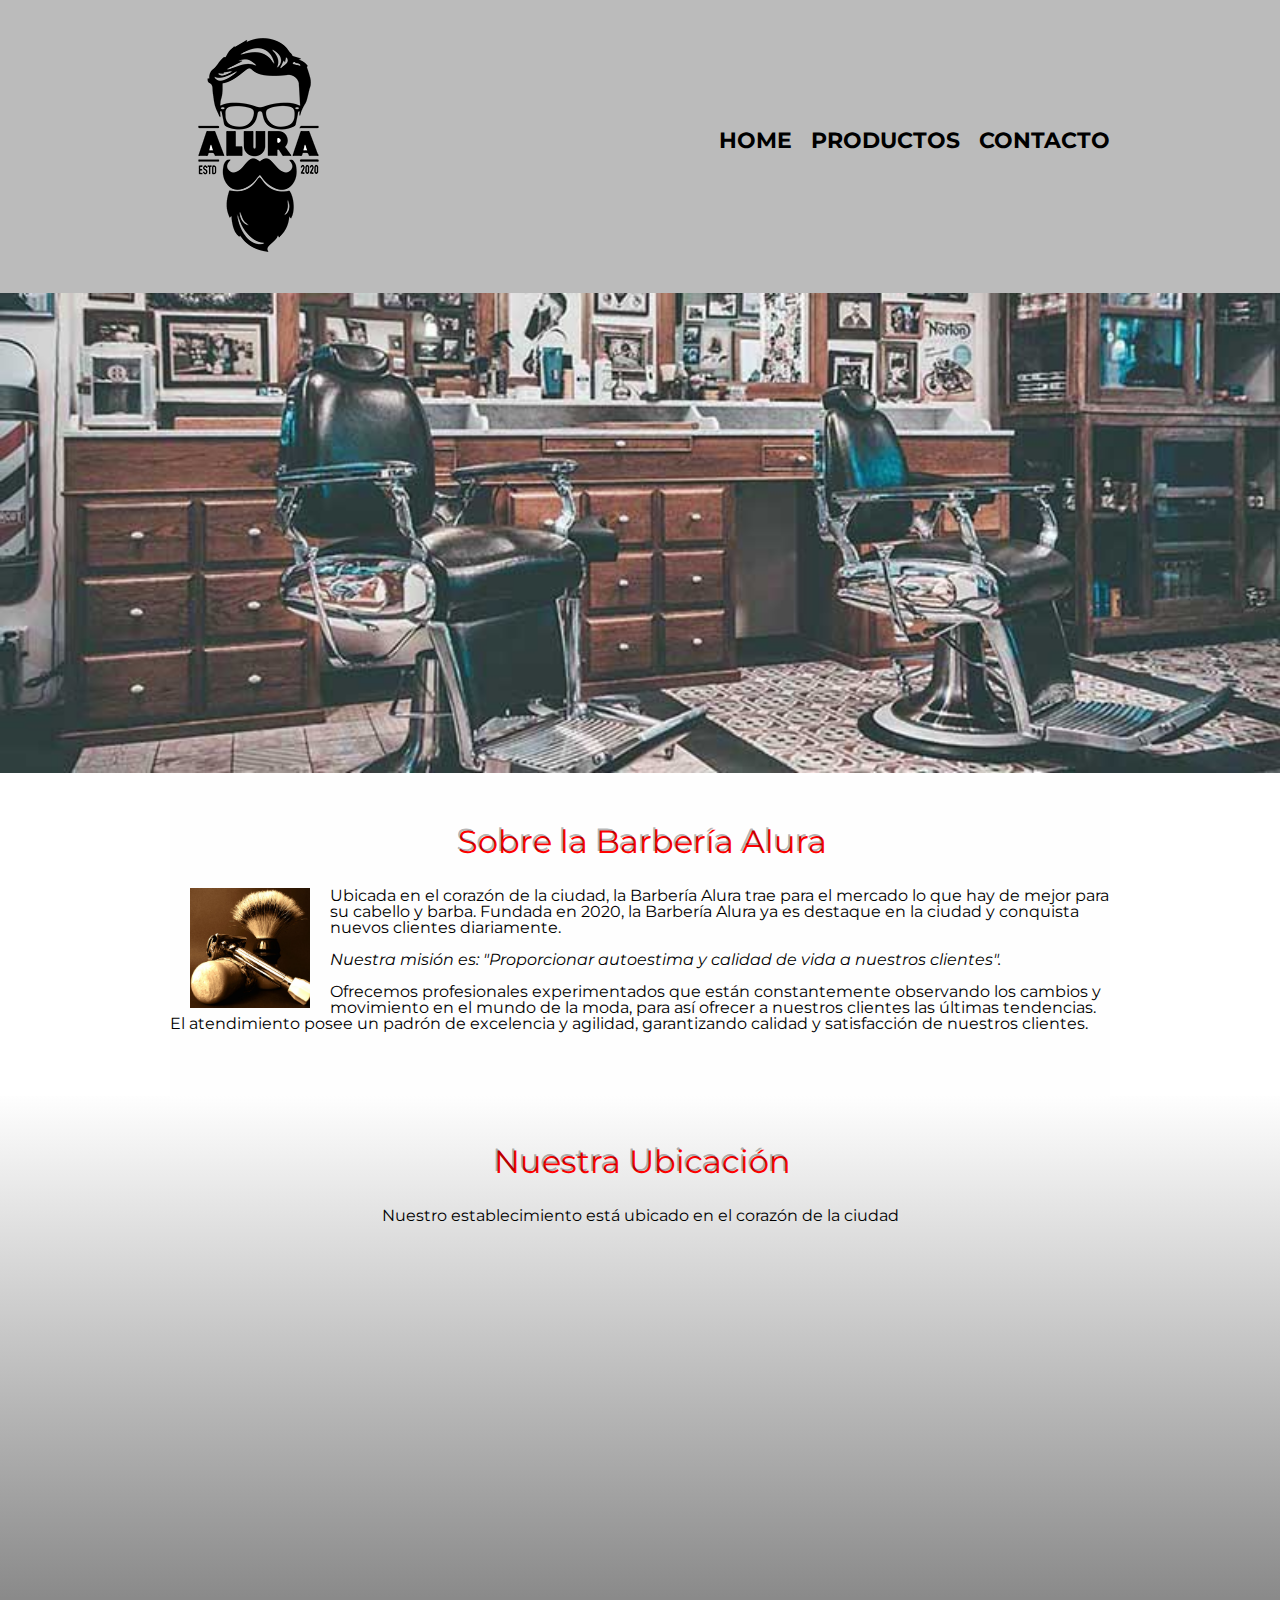
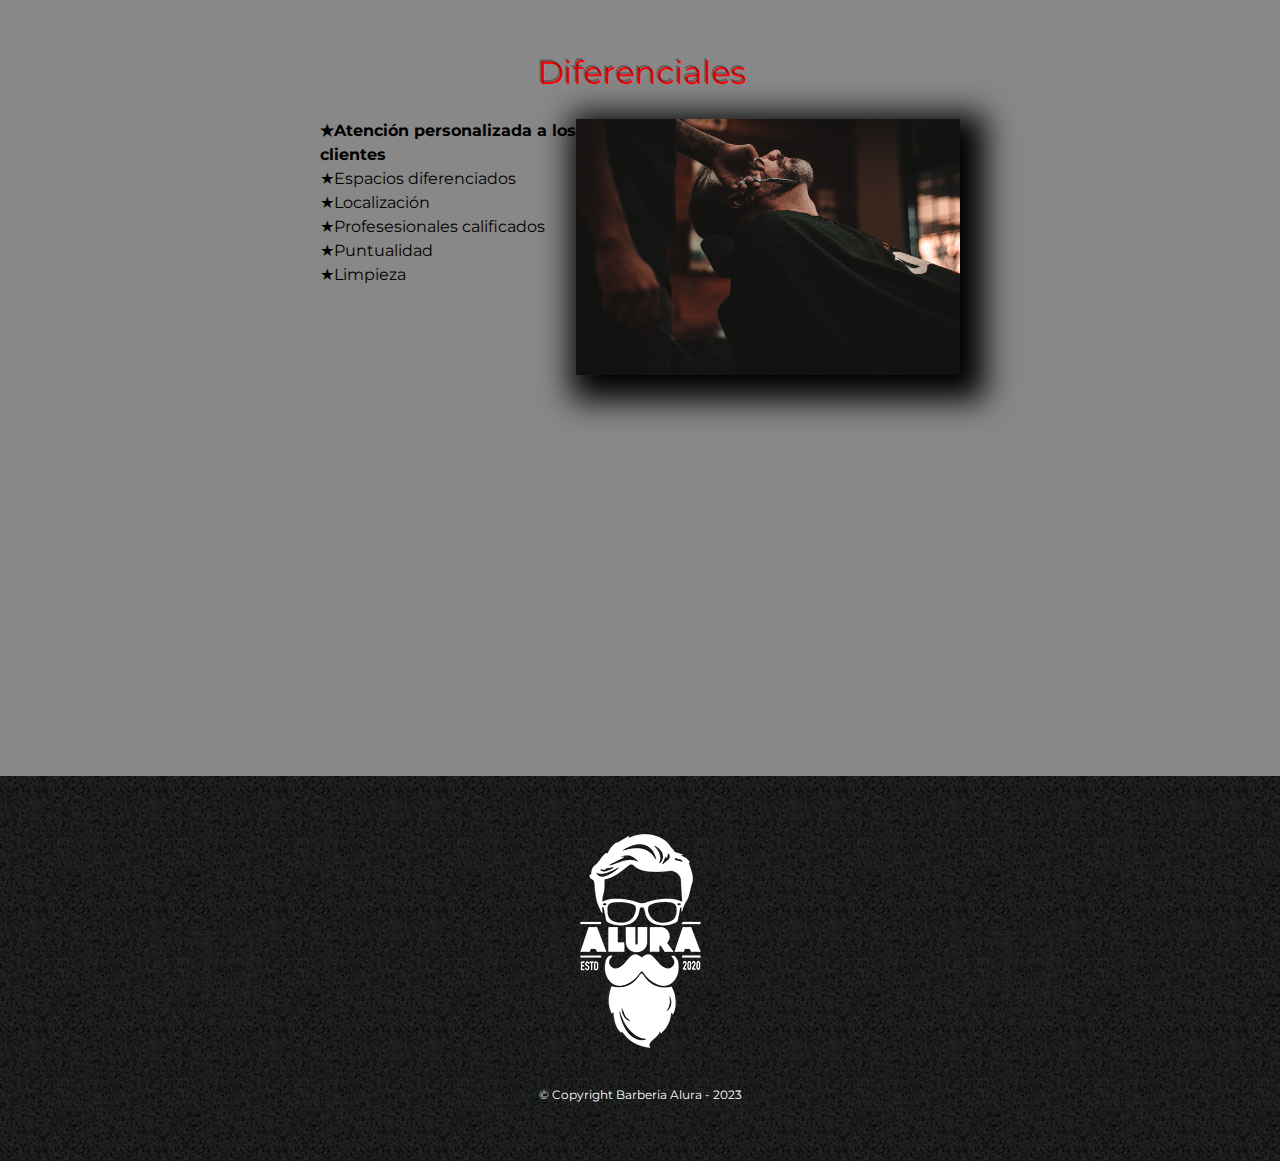
<file: index.html>
<!DOCTYPE html>

<html lang="es">

	<head>

		<meta charset="utf-8">
		<meta name="viewport" content="width=device-width">
		<title>Barberia Alura</title>
		<link rel="stylesheet" href="reset.css">
		<link rel="stylesheet" href= "style.css">
		<link rel="preconnect" href="https://fonts.googleapis.com"><link rel="preconnect" href="https://fonts.gstatic.com" crossorigin><link href="https://fonts.googleapis.com/css2?family=Montserrat:wght@300&display=swap" rel="stylesheet">
	</head>

	<body>
		<header>
			<div class="caja">
				<h1> <img src="imagenes/logo.png"></h1>
				<nav>
					<ul>
						<li><a href="index.html">Home</a></li>
						<li><a href="Productos.html">Productos</a></li>
						<li><a href="contacto.html">Contacto</a></li>
					</ul>
				</nav>			
	
			</div>
			
		</header>

		<img class="banner" src="banner/banner.jpg">

		<main>

			
			<section class="principal">

            	<h2 class="titulo-principal">Sobre la Barbería Alura</h2>

				<img class="utensilios" src="imagenes/utensilios.jpg" alt="Utensilios de un barbero">

            	<p>Ubicada en el corazón de la ciudad, la <strong>Barbería Alura</strong> trae para el mercado lo que hay de mejor para su cabello y barba. Fundada en 2020, la Barbería Alura ya es destaque en la ciudad y conquista nuevos clientes diariamente.</p>

            	<p id="mision"><em>Nuestra misión es: <strong>"Proporcionar autoestima y calidad de vida a nuestros clientes"</strong>.</em></p>

            	<p>Ofrecemos profesionales experimentados que están constantemente observando los cambios y movimiento en el mundo de la moda, para así ofrecer a nuestros clientes las últimas tendencias. El atendimiento posee un padrón de excelencia y agilidad, garantizando calidad y satisfacción de nuestros clientes.</p> 

			</section>

			<section class="mapa">
				<h3 class="titulo-principal">Nuestra Ubicación</h3>
				<p>Nuestro establecimiento está ubicado en el corazón de la ciudad</p>

				<div class="mapa-contenido">
					<iframe src="https://www.google.com/maps/embed?pb=!1m18!1m12!1m3!1d1537.3470707279323!2d-46.633166159891246!3d-23.58825546923874!2m3!1f0!2f0!3f0!3m2!1i1024!2i768!4f13.1!3m3!1m2!1s0x94ce5a2b2ed7f3a1%3A0xab35da2f5ca62674!2sCaelum%20-%20Education%20and%20Innovation!5e0!3m2!1ses!2sco!4v1673454058869!5m2!1ses!2sco" width="100%" height="300" style="border:0;" allowfullscreen="" loading="lazy" referrerpolicy="no-referrer-when-downgrade"></iframe>

				</div>
				
			</section>

			<section class="diferenciales">

				<h3 class="titulo-principal">Diferenciales</h3>

				<div class="contenido-diferenciales">
					<ul class="lista-diferenciales">
						<li class="items">Atención personalizada a los clientes</li>
						<li class="items">Espacios diferenciados</li>
						<li class="items">Localización</li>
						<li class="items">Profesesionales calificados</li>
						<li class="items">Puntualidad</li>
						<li class="items">Limpieza</li>
					</ul><img src="diferenciales/diferenciales.jpg" class="imagen-diferenciales">
	
				</div>

				<div class="video">
					<iframe width="100%" height="315" src="https://www.youtube.com/embed/wcVVXUV0YUY" title="YouTube video player" frameborder="0" allow="accelerometer; autoplay; clipboard-write; encrypted-media; gyroscope; picture-in-picture; web-share" allowfullscreen></iframe>
				</div>	

			</section>

		</main>

		<footer>
			<img src="imagenes/logo-blanco.png">
			<p class="copyright">&copy Copyright Barberia Alura - 2023</p>
		</footer>

	</body>

</html>
</file>
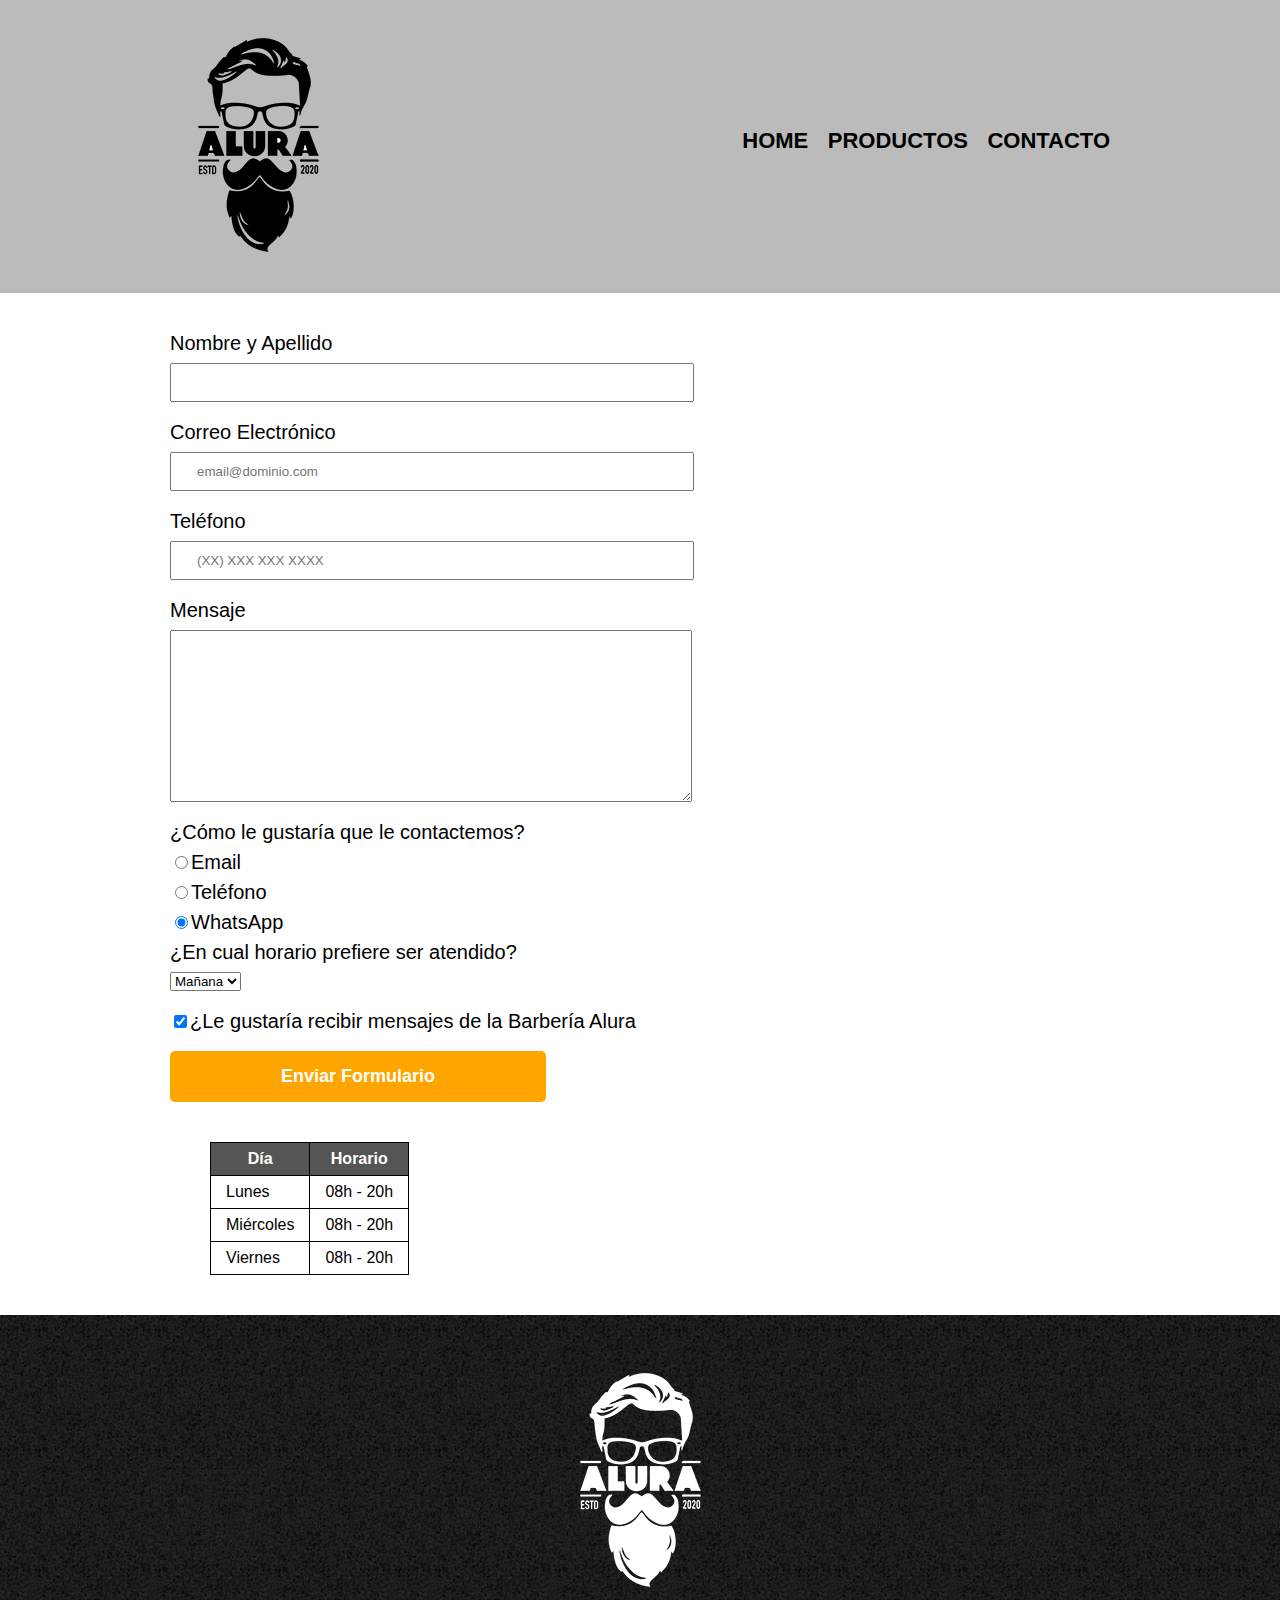
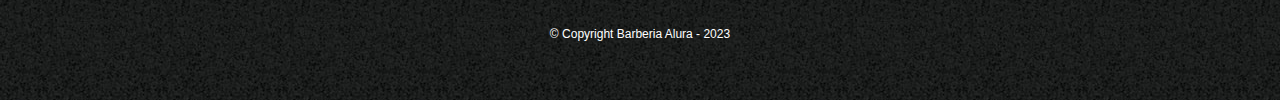
<file: contacto.html>
<!DOCTYPE html>

<html>
	<head>
		<meta charset="utf-8">
        <meta name="viewport" content="width=device-width">
		<title>Contacto - Barberia Aura</title>
		<link rel="stylesheet" href="reset.css">
		<link rel="stylesheet" href="style.css">
	</head>
    <body>
        <header>
            <div class="caja">
                <h1> <img src="imagenes/logo.png" alt="Logo de la Barberia Alura"></h1>
                <nav>
                    <ul>
                        <li><a href="index.html">Home</a></li>
                        <li><a href="Productos.html">Productos</a></li>
                        <li><a href="contacto.html">Contacto</a></li>
                    </ul>
                </nav>			
    
            </div>
            
        </header>
        <main class="main-contacto">

            <form>

                <label for="nombreapellido">Nombre y Apellido</label>
                <input type="text" id="nombreapellido" class="input-padron" required>

                <label for="correoelectronico">Correo Electrónico</label>
                <input type="email"id="correoelectronico" class="input-padron" required placeholder="email@dominio.com">

                <label for="telefono">Teléfono</label>
                <input type="tel" id="telefono" class="input-padron" required placeholder="(XX) XXX XXX XXXX">

                <label for="mensaje">Mensaje</label>
                <textarea cols="70" rows="10" id="mensaje" class="input-padron" required></textarea>

                <fieldset>
                    <legend>¿Cómo le gustaría que le contactemos?</legend>

                    <label for="radio-email"><input type="radio" name="contacto" 
                    value="email" id="radio-email">Email</label>
                    

                    <label for="radio-telefono"><input type="radio" name="contacto" 
                    value="telefono" id="radio-telefono">Teléfono</label>
                    
                
                    <label for="radio-whatsapp"><input type="radio" name="contacto" 
                    value="whatsapp" id="radio-whatsapp" checked>WhatsApp</label>

                </fieldset>

                <fieldset>
                    <legend>¿En cual horario prefiere ser atendido?</legend>
                    <select>

                        <option>Mañana</option>
                        <option>Tarde</option>
                        <option>Noche</option>
                    </select>

                </fieldset>
                
                <label class="checkbox"><input type="checkbox" checked>¿Le gustaría recibir mensajes de la Barbería Alura</label>

                <input type="submit" value="Enviar Formulario" class="enviar">

            </form>

            <table>

                <thead>
                    <tr>

                        <th>Día</th>
                        <th>Horario</th>
                    </tr>

                </thead>

                <tbody>
                    <tr>
                        <td>Lunes</td>
                        <td>08h - 20h</td>
                    </tr>
                    <tr>
                        <td>Miércoles</td>
                        <td>08h - 20h</td>
                    </tr>
                    <tr>
                        <td>Viernes</td>
                        <td>08h - 20h</td>
                    </tr>

                </tbody>
                
            </table>
        </main>
        <footer>

            <img src="imagenes/logo-blanco.png" alt="Logo de la Barberia Alura">
            <p class="copyright">&copy Copyright Barberia Alura - 2023</p>
        </footer>
    
    </body>
    
    </html>
</file>
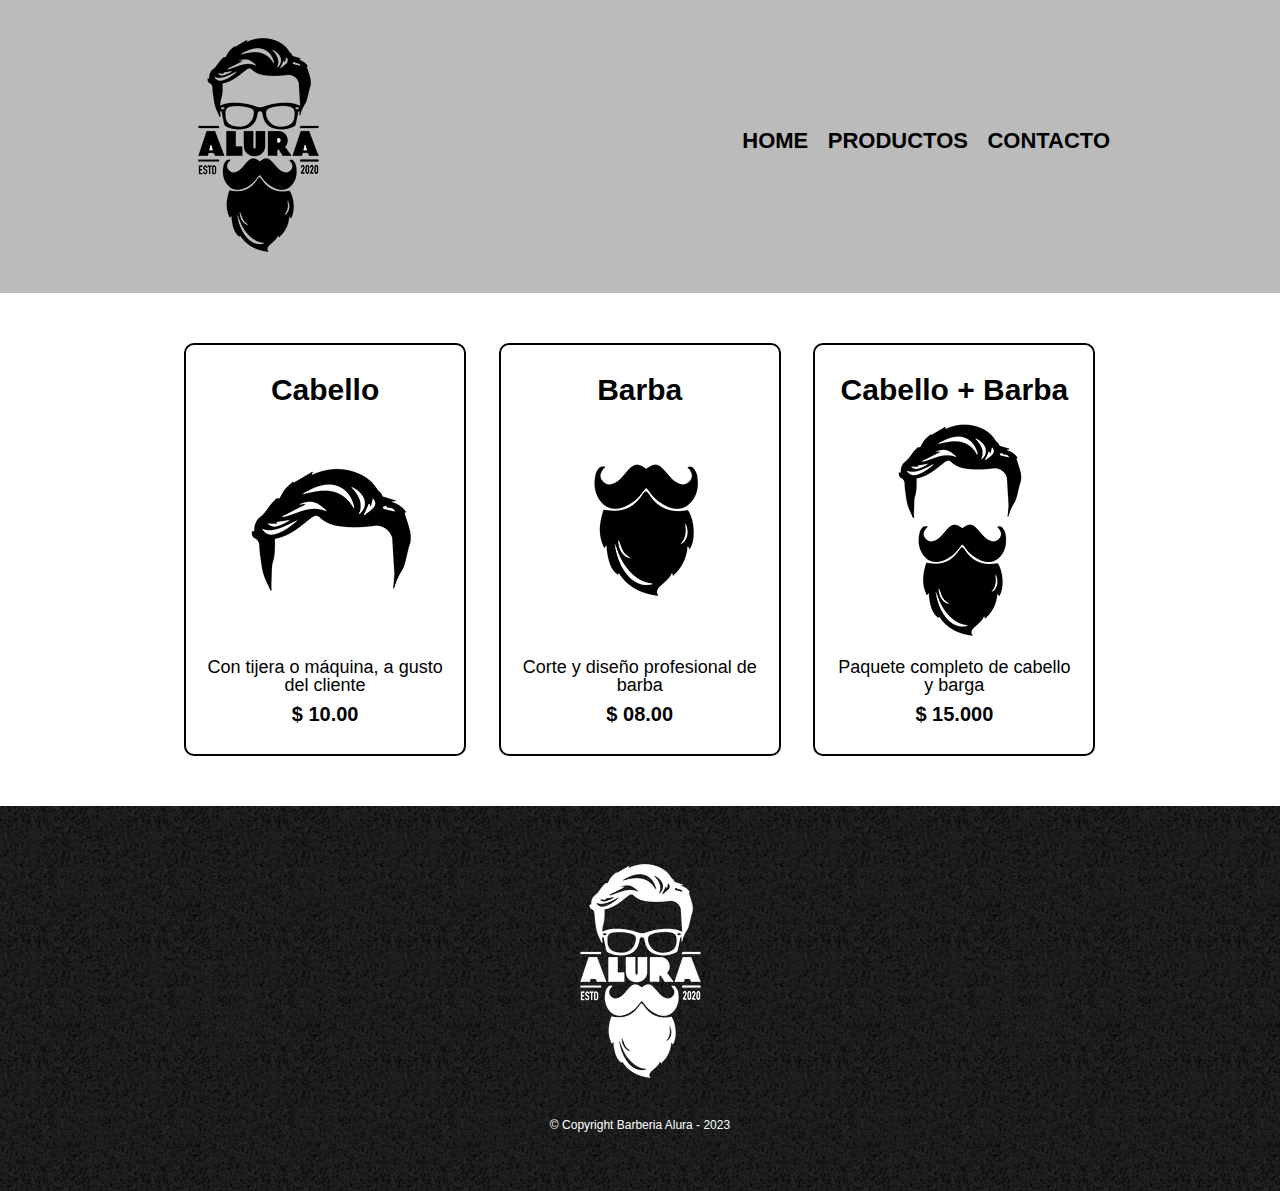
<file: Productos.html>
<!DOCTYPE html>

<html>
	<head>
		<meta charset="utf-8">
		<meta name="viewport" content="width=device-width">
		<title>Productos - Barberia Alura</title>
		<link rel="stylesheet" href="reset.css">
		<link rel="stylesheet" href="style.css">
	</head>
<body>
	<header>
		<div class="caja">
			<h1> <img src="imagenes/logo.png"></h1>
			<nav>
				<ul>
					<li><a href="index.html">Home</a></li>
					<li><a href="Productos.html">Productos</a></li>
					<li><a href="contacto.html">Contacto</a></li>
				</ul>
			</nav>			

		</div>
		
	</header>

	<main>
		<ul class="productos">
			<li>
				<h2>Cabello</h2>
				<img src="imagenes/cabello.jpg">
				<p class="producto-descripcion">Con tijera o máquina, a gusto del cliente</p>
				<p class="producto-precio">$ 10.00</p>
			</li>
				
			<li>
				<h2>Barba</h2>
				<img src="imagenes/barba.jpg">
				<p class="producto-descripcion">Corte y diseño profesional de barba</p>	
				<p class="producto-precio">$ 08.00</p>
			</li>
			<li>
				<h2>Cabello + Barba</h2>
				<img src="imagenes/cabello+barba.jpg">
				<p class="producto-descripcion">Paquete completo de cabello y barga</p>
				<p class="producto-precio">$ 15.000</p>
			</li>
		</ul>
	</main>
	<footer>

		<img src="imagenes/logo-blanco.png">
		<p class="copyright">&copy Copyright Barberia Alura - 2023</p>
	</footer>

</body>

</html>
</file>
<file: style.css>
body{

	font-family: 'Montserrat', sans-serif;
}

header {
	background: #BBBBBB;
	padding: 20px 0;
} 

.caja{
	width: 940px;
	position: relative;
	margin: 0 auto;
}

nav{
	position: absolute;
	top: 110px;
	right: 0;
}

nav li {
	display: inline;
	margin: 0 0 0 15px;
}

nav a{
	text-transform: uppercase;
	color: rgb(0,0,0);
	font-weight: bold;
	font-size: 22px;
	text-decoration: none;
}

nav a:hover{
	color: #c78c19;
	text-decoration: underline;
}
.main-contacto{
	width: 940px;
	margin: 0 auto;
}

.productos{
	width: 940px;
	margin: 0 auto;
	padding: 50px;
}

.productos li{
	display: inline-block;
	text-align: center;
	width: 30%;
	vertical-align: top;
	margin: 0 1.5%;
	padding: 30px 20px;
	box-sizing: border-box;
	border: 2px solid #000000;
	/*border-top-left-radius: 10px;
	border-top-right-radius: 25px;
	border-bottom-left-radius: 50px;
	border-bottom-right-radius: 40px;*/
	border-radius: 10px 10px 10px 10px;

	/*border-color: #000000;
	border-width: 2px;
	border-style: solid;*/
}

.productos li:hover{
	border-color: #c78c19;
}

.productos li:active{
	border-color: #000019;
}

.productos h2{
	font-size: 30px;
	font-weight: bold;
}

.productos li:hover h2{
	font-size: 33px;
}

.producto-descripcion{
	font-size: 18px;
}

.producto-precio{
	font-size: 20px;
	font-weight: bold;
	margin-top: 10px;
}

footer{
	text-align: center;
	/*background: #CCCCCC;*/
	background: url(imagenes/bg.jpg);
	padding: 40px;
}

.copyright{
	color: #FFFFFF;
	font-size: 12px;
	margin: 20px;
}



form{

	margin: 40px 0;
}


form label, form legend{
	display: block;
	font-size: 20px;
	margin: 0 0 10px;
}

.input-padron{
	display: block;
	margin: 0 0 20px;
	padding: 10px 25px;
	width: 50%;
}

.checkbox{
	margin: 20px 0;
}

.enviar{
	width: 40%;
	padding: 15px 0;
	font-size: 18px;
	font-weight: bold;
	color: white;
	background: orange;
	border: none;
	border-radius: 5px;
	transition: 1s all;
	cursor: pointer;
}

.enviar:hover{

	background: red;
	transform: scale(1.2);
}

table{

	margin: 40px 40px;
}

thead{
	background: #555555;
	color: white;
	font-weight: bold;
}

td, th{
	border: 1px solid #000000;
	padding: 8px 15px;
}

/*Aquí inicia el CSS para nuestro Home */

.banner{
	width: 100%;
}

.principal{
	padding: 3em 0;
	background: #fefefe;
	width: 940px;
	margin: 0 auto;
}

.titulo-principal{
	text-align: center;
	font-size: 2em;
	margin: 0 0 1em;
	clear: left;
	color: rgba(0, 0, 0, 0.3); /* para dar opacidad en los títulos */
	text-shadow: 2px 2px red; /* colocar sombra a los titulos con los mismos parametros */
}

.principal p{
	margin: 0 0 1em;
}

/*.titulo-principal:first-letter{
	font-weight: bold;  /*Aplicación seudo elementos a titulos principales primera letra del titulo negrita */
}

/*.titulo-principal:before{
	content: "[";
}

.titulo-principal:after{
	content: "]";
}


p:first-line{
	font-style: italic; /*Aplicación seudo elementos a parrafos primera linea italica */


.principal strong{
	font-weight: bold;
}

.principal em{
	font-style: italic;
}

.utensilios{
	width: 120px;
	float: left;
	margin: 0 20px 0 20px;
}

.mapa{
	background: linear-gradient(#fefefe, #888888);
	padding: 3em 0;
}

.mapa p{
	margin: 0 0 2em;
	text-align: center;
}

.mapa-contenido{
	width: 940px;
	margin: 0 auto;
}

.diferenciales{
	/*width: 940px;
	margin: 0 auto;*/
	padding: 3em 0;
	background: #888888;
	/*box-shadow: inset 0 0 30px red; /* para definir una sombra interna  en la seccion o bloque con sprit 30 y color rojo */
}

.contenido-diferenciales{

	width: 640px;
	margin: 0 auto;
}

.lista-diferenciales{

	width: 40%;
	display: inline-block;
	vertical-align: top;
}

.items{
line-height: 1.5;
}

.items::before{
	content: "★";
}

.items:first-child{

	font-weight: bold;
}

.imagen-diferenciales{
	width: 60%;
	transition: 400ms; /* permitir q no sea tan brusco el cambio de opacidad*/
	box-shadow: 10px 10px 30px 15px #000000; /* aplica sombra en la imagen con los parametros eje x eje y y color */
	/*opacity: 0.3;*/
}

.imagen-diferenciales:hover{
	opacity: 0.3;
}

.video{

	width: 560px;
	margin: 1em auto;
}

@media screen and (max-width:480px){
	h1{
		/*text-align: center; */
	}
	nav{
		position: static;
	}
	.caja, .principal, .mapa-contenido, .contenido-diferenciales, .video, .productos, .productos li, .main-contacto, .enviar{
		width: auto;

	}
	
	.lista-diferenciales, .imagen-diferenciales, .enviar{
		width: 100%;
	}
}
</file>
